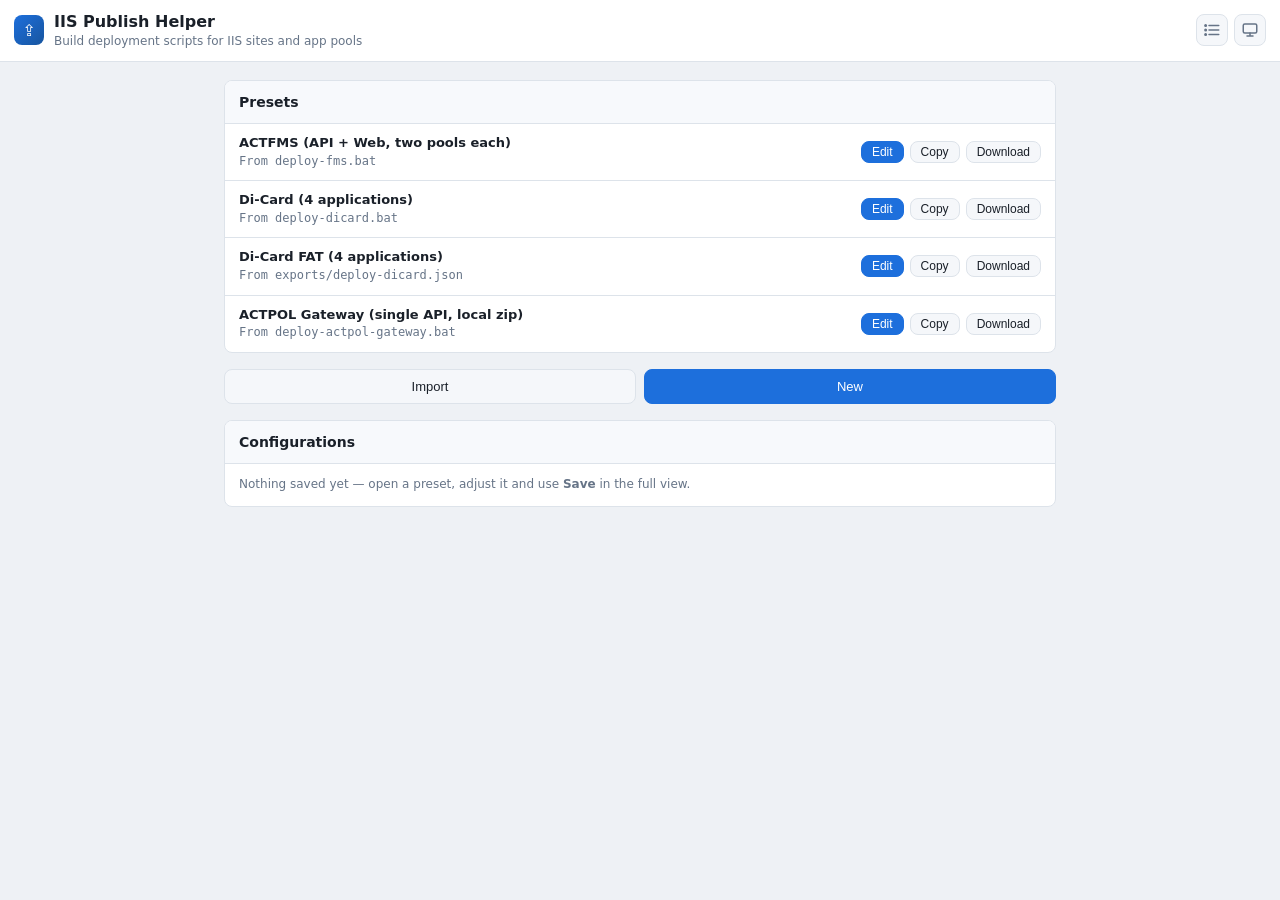
<file: index.html>
<!DOCTYPE html>
<html lang="en">
<head>
<meta charset="utf-8">
<meta name="viewport" content="width=device-width, initial-scale=1">
<title>IIS Publish Helper</title>
<link rel="stylesheet" href="css/styles.css">
<script>
  /* pin the saved theme before first paint, so the page never flashes the other palette */
  try {
    var t = localStorage.getItem('iis-publish-helper.theme');
    if (t === 'light' || t === 'dark') document.documentElement.setAttribute('data-theme', t);
  } catch (e) { /* storage blocked: follow the OS */ }
  /* same for the view, so the editor never flashes before the simple list */
  var v = 'simple';
  try { if (JSON.parse(localStorage.getItem('iis-publish-helper.ui') || '{}').view === 'full') v = 'full'; }
  catch (e) { /* storage blocked or unreadable: simple */ }
  document.documentElement.setAttribute('data-view', v);
</script>
</head>
<body>

<header class="topbar">
  <div class="brand">
    <span class="logo">⇪</span>
    <div>
      <h1>IIS Publish Helper</h1>
      <p class="sub">Build deployment scripts for IIS sites and app pools</p>
    </div>
    <div class="nav-tools">
      <!-- each button shows the current setting; a click moves to the next one -->
      <button id="btnView" class="nav-toggle" type="button">
        <svg class="when-simple" viewBox="0 0 24 24" aria-hidden="true"><path d="M8 6h13M8 12h13M8 18h13"/><circle cx="3.5" cy="6" r="1"/><circle cx="3.5" cy="12" r="1"/><circle cx="3.5" cy="18" r="1"/></svg>
        <svg class="when-full" viewBox="0 0 24 24" aria-hidden="true"><rect x="3" y="4" width="18" height="16" rx="2"/><path d="M9 4v16M12.5 9h5M12.5 13h5M12.5 17h3"/></svg>
      </button>
      <button id="btnTheme" class="nav-toggle" type="button">
        <svg class="when-system" viewBox="0 0 24 24" aria-hidden="true"><rect x="3" y="4" width="18" height="12" rx="2"/><path d="M8 20h8M12 16v4"/></svg>
        <svg class="when-light" viewBox="0 0 24 24" aria-hidden="true"><circle cx="12" cy="12" r="4"/><path d="M12 2v2M12 20v2M4.9 4.9l1.4 1.4M17.7 17.7l1.4 1.4M2 12h2M20 12h2M4.9 19.1l1.4-1.4M17.7 6.3l1.4-1.4"/></svg>
        <svg class="when-dark" viewBox="0 0 24 24" aria-hidden="true"><path d="M21 12.8A9 9 0 1 1 11.2 3a7 7 0 0 0 9.8 9.8z"/></svg>
      </button>
    </div>
  </div>
</header>

<!-- ------------------------------------------------- simple view -->
<main id="library" class="library">
  <section class="lib-section">
    <h2 class="lib-title">Presets</h2>
    <ul id="libPresets" class="lib-list lib-scroll"></ul>
    <p id="libPresetsNote" class="note" hidden></p>
  </section>

  <div class="lib-actions">
    <button id="libImport" class="btn">Import</button>
    <button id="libNew" class="btn primary">New</button>
  </div>

  <section class="lib-section">
    <h2 class="lib-title">Configurations</h2>
    <ul id="libSaved" class="lib-list"></ul>
    <p id="libSavedEmpty" class="note">Nothing saved yet — open a preset, adjust it and use <strong>Save</strong>
      in the full view.</p>
  </section>
</main>

<template id="libItemTemplate">
  <li class="lib-item">
    <div class="lib-text">
      <span class="lib-name"></span>
      <span class="lib-meta"></span>
    </div>
    <span class="lib-tools">
      <button class="btn tiny primary" data-lib="edit" title="Open it in the full view">Edit</button>
      <button class="btn tiny" data-lib="copy" title="Copy the generated .bat to the clipboard">Copy</button>
      <button class="btn tiny" data-lib="download" title="Download the generated .bat">Download</button>
      <button class="icon danger" data-lib="delete" title="Delete this configuration">✕</button>
    </span>
  </li>
</template>

<div class="shell" id="editor">

<aside class="sidebar">
  <section class="lib-section side-card">
    <h2 class="lib-title">Current script</h2>
    <div class="side-current">
      <span class="lib-name" id="curName"></span>
      <span class="lib-meta" id="curMeta"></span>
    </div>
    <div class="side-card-actions">
      <button id="btnSave" class="btn tiny primary" title="Keep it under a name in this browser">Save</button>
      <button id="btnExportJson" class="btn tiny" title="Download the configuration as JSON">Export</button>
    </div>
  </section>

  <section class="lib-section side-card">
    <h2 class="lib-title">Presets</h2>
    <ul id="sidePresets" class="lib-list side-list lib-scroll"></ul>
    <p id="sidePresetsNote" class="note" hidden></p>
  </section>

  <div class="lib-actions">
    <button id="btnImport" class="btn">Import</button>
    <button id="btnNew" class="btn primary">New</button>
    <input type="file" id="fileImport" accept=".json,application/json" hidden>
  </div>

  <section class="lib-section side-card">
    <h2 class="lib-title">Configurations</h2>
    <ul id="sideSaved" class="lib-list side-list lib-scroll"></ul>
    <p id="sideSavedEmpty" class="note">Nothing saved yet.</p>
  </section>

  <section class="lib-section side-card">
    <h2 class="lib-title">View</h2>
    <div class="side-card-body">
      <button id="btnDefaults" class="btn ghost side-btn" title="Show the rarely-changed values">Defaults</button>
    </div>
  </section>
</aside>

<template id="sideItemTemplate">
  <li class="lib-item side-item" tabindex="0">
    <div class="lib-text">
      <span class="lib-name"></span>
      <span class="lib-meta"></span>
    </div>
    <button class="icon danger" data-side="delete" title="Delete this configuration">✕</button>
  </li>
</template>

<div class="content">

<main class="workspace">

<div class="steps">

  <!-- the checks ride in the steps column, so they share its width -->
  <div id="warningsCard" class="warnbar" hidden>
    <span class="warnbar-title">Checks</span>
    <ul id="warnings" class="warnings"></ul>
  </div>

  <!-- ----------------------------------------------- 1. package -->
  <details class="step" id="step-package" open>
    <summary class="step-head">
      <span class="step-num">1</span>
      <span class="step-title">Release package</span>
      <span class="step-sum" id="sum-package"></span>
      <span class="chev" aria-hidden="true">▾</span>
    </summary>
    <div class="step-body">
      <div class="checks">
        <label class="check"><input type="checkbox" role="switch" data-bind="useZip"> Deploy from a zip file</label>
      </div>
      <div class="split cond-zip">
        <div class="grid">
          <label class="span-all">Zip file
            <input data-bind="zipSource" placeholder="C:\Publish\APP_PUBLISH.zip">
          </label>
          <label class="span-all">Extract to
            <input data-bind="extractDir" placeholder="C:\Publish\APP_PUBLISH">
          </label>
        </div>
        <div class="tree-wrap">
          <div class="tree-title">Expected zip structure</div>
          <pre id="zipTree" class="tree"></pre>
        </div>
      </div>
      <p class="cond-nozip note">Every project uses its own absolute source folder — no zip is unpacked.</p>
    </div>
  </details>

  <!-- ---------------------------------------------- 2. projects -->
  <details class="step" id="step-projects">
    <summary class="step-head">
      <span class="step-num">2</span>
      <span class="step-title">Projects</span>
      <span class="step-sum" id="sum-projects"></span>
      <button id="btnExpandAll" class="btn tiny" title="Open every project">Expand</button>
      <button id="btnCollapseAll" class="btn tiny" title="Close every project">Collapse</button>
      <button id="btnAddProjectTop" class="btn tiny primary">+ Add</button>
      <span class="chev" aria-hidden="true">▾</span>
    </summary>
    <div class="step-body">
      <div id="projects"></div>
      <button id="btnAddProject" class="btn add-wide">+ Add project</button>
    </div>
  </details>

  <!-- ---------------------------------------------- 3. database -->
  <details class="step" id="step-database">
    <summary class="step-head">
      <span class="step-num">3</span>
      <span class="step-title">Database scripts</span>
      <span class="step-sum" id="sum-database"></span>
      <span class="chev" aria-hidden="true">▾</span>
    </summary>
    <div class="step-body">
      <div class="checks">
        <label class="check"><input type="checkbox" role="switch" data-bind="mssqlEnabled"> Run SQL Server scripts</label>
        <label class="check"><input type="checkbox" role="switch" data-bind="as400Enabled"> Run AS400 scripts</label>
      </div>
      <p class="cond-nosql note">Both are off — the script does not touch any database.</p>

      <div class="grid cond-sql">
        <label>When to run them
          <select data-bind="sqlWhen">
            <option value="before">Before IIS is stopped</option>
            <option value="stopped">While IIS is stopped, before the files are copied</option>
            <option value="after">After IIS is started again</option>
          </select>
        </label>
        <label class="check db-stop"><input type="checkbox" role="switch" data-bind="sqlStopOnError">
          A failed script stops the deployment</label>
      </div>
      <p class="note cond-sql">Scripts run one after the other; after a failure the rest of that database's
        list is skipped. <em>Before</em> aborts without touching IIS, <em>while stopped</em> keeps the old files and
        starts IIS again, <em>after</em> can only count the error.</p>

      <section class="db-card cond-mssql">
        <h3 class="db-title">SQL Server</h3>
        <div class="grid">
          <label>Tool
            <select data-bind="mssqlTool">
              <option value="sqlcmd">sqlcmd</option>
              <option value="invoke-sqlcmd">Invoke-Sqlcmd — PowerShell SqlServer module</option>
            </select>
          </label>
          <label>Server <span class="hint-inline">instance</span>
            <input data-bind="mssqlServer" placeholder="SQLSRV01\PROD">
          </label>
          <label>Database
            <input data-bind="mssqlDatabase" placeholder="DICARD">
          </label>
          <label>Authentication
            <select data-bind="mssqlAuth">
              <option value="windows">Windows — the account running the script</option>
              <option value="sql">SQL Server login</option>
            </select>
          </label>
          <label class="cond-mssql-sql">User
            <input data-bind="mssqlUser" placeholder="deploy_user">
          </label>
          <label class="cond-mssql-sql">Password <span class="hint-inline">empty = asked at run time</span>
            <input type="password" data-bind="mssqlPassword" autocomplete="new-password">
          </label>
        </div>
        <div class="checks">
          <label class="check"><input type="checkbox" role="switch" data-bind="mssqlTrustCert">
            Trust the server certificate</label>
        </div>
        <div class="grid">
          <label>Scripts folder <span class="hint-inline cond-zip">relative = inside the zip</span>
            <input data-bind="mssqlDir" placeholder="SQL_SERVER">
          </label>
          <label>Scripts, in order <span class="hint-inline">empty = every .sql in the folder, by name</span>
            <textarea data-bind="mssqlFiles" rows="3" placeholder="01_tables.sql&#10;02_procedures.sql"></textarea>
          </label>
        </div>
      </section>

      <section class="db-card cond-as400">
        <h3 class="db-title">AS400 <span class="hint-inline">Db2 for i</span></h3>
        <div class="grid">
          <label>Tool
            <select data-bind="as400Tool">
              <option value="odbc">IBM i Access ODBC Driver — through PowerShell</option>
              <option value="db2">Db2 command line processor — db2</option>
            </select>
          </label>
          <label class="cond-as400-odbc">System <span class="hint-inline">host name or IP</span>
            <input data-bind="as400System" placeholder="AS400PROD">
          </label>
          <label class="cond-as400-odbc">Default library <span class="hint-inline">optional</span>
            <input data-bind="as400Library" placeholder="DICARDLIB">
          </label>
          <label class="cond-as400-odbc">ODBC driver name
            <input data-bind="as400Driver" placeholder="IBM i Access ODBC Driver">
          </label>
          <label class="cond-as400-db2">Database alias <span class="hint-inline">catalogued in the Db2 client</span>
            <input data-bind="as400Database" placeholder="AS400PRD">
          </label>
          <label>User
            <input data-bind="as400User" placeholder="DEPLOYUSR">
          </label>
          <label>Password <span class="hint-inline">empty = asked at run time</span>
            <input type="password" data-bind="as400Password" autocomplete="new-password">
          </label>
        </div>
        <div class="grid">
          <label>Scripts folder <span class="hint-inline cond-zip">relative = inside the zip</span>
            <input data-bind="as400Dir" placeholder="AS400">
          </label>
          <label>Scripts, in order <span class="hint-inline">empty = every .sql in the folder, by name</span>
            <textarea data-bind="as400Files" rows="3" placeholder="01_files.sql&#10;02_procedures.sql"></textarea>
          </label>
        </div>
        <p class="note cond-as400-odbc">Statements are split on a <code>;</code> at the end of a line and
          <code>--</code> comment lines are skipped — the shape ACS Run SQL Scripts saves.</p>
      </section>
    </div>
  </details>

  <!-- ------------------------------------------------- defaults -->
  <details class="step defaults" id="step-defaults" hidden>
    <summary class="step-head">
      <span class="step-num" aria-hidden="true">⚙</span>
      <span class="step-title">Defaults</span>
      <span class="step-sum" id="sum-defaults"></span>
      <span class="chev" aria-hidden="true">▾</span>
    </summary>
    <div class="step-body">
      <p class="note">Values that rarely change. They are part of the configuration and are saved and
        exported with it — this panel is simply out of the way until you need it.</p>

      <div class="checks">
        <label class="check"><input type="checkbox" role="switch" data-bind="autoElevate"> Auto-elevate to Administrator</label>
        <label class="check"><input type="checkbox" role="switch" data-bind="pauseAtEnd"> Pause at the end</label>
        <label class="check"><input type="checkbox" role="switch" data-bind="logEnabled"> Write a log file</label>
        <label class="check cond-zip"><input type="checkbox" role="switch" data-bind="cleanExtract">
          Empty the extract folder before extracting</label>
      </div>

      <div class="grid">
        <label>Deployment order
          <select data-bind="deployMode">
            <option value="batch">All projects at a time</option>
            <option value="sequential">One project at a time</option>
          </select>
        </label>
        <label>File name
          <div class="withsuffix">
            <input data-bind="scriptName" placeholder="deploy-actfms">
            <span class="suffix">.bat</span>
          </div>
        </label>
        <label>Title shown while running
          <input data-bind="title" placeholder="ACTFMS Deployment">
        </label>
        <label>Wait after stopping a pool <span class="hint-inline">seconds</span>
          <input type="number" min="0" max="120" data-bind="stopWait">
        </label>
        <label class="cond-zip">How the zip is unpacked
          <select data-bind="unzipMethod">
            <option value="cscript">cscript — Windows Script Host</option>
            <option value="tar">tar — Windows 10 1803 / Server 2019 and newer</option>
            <option value="7zip">7-Zip</option>
          </select>
        </label>
        <label class="cond-log">Log folder
          <input data-bind="logDir" placeholder="C:\Publish\_logs">
        </label>
      </div>

      <hr class="rule">

      <div class="checks">
        <label class="check"><input type="checkbox" role="switch" data-bind="backupEnabled">
          Back up the destination folders before replacing files</label>
      </div>
      <div class="grid">
        <label class="cond-backup">Backup root folder
          <input data-bind="backupRoot" placeholder="C:\Publish\_backups">
        </label>
        <label class="cond-backup">Keep only the newest N runs <span class="hint-inline">0 = keep all</span>
          <input type="number" min="0" max="365" data-bind="backupKeep">
        </label>
        <label>Folder for the generated exclude lists
          <input data-bind="excludeDir" placeholder="C:\Publish\_excludes">
        </label>
      </div>
      <p class="note cond-backup">Each run writes
        <code>&lt;backup root&gt;\&lt;timestamp&gt;\&lt;project&gt;\&lt;folder&gt;</code> using robocopy.</p>
      <p class="note">The script writes one exclude list per project into the exclude folder at run time, so the
        .bat file stays self-contained. <strong>That path must not contain spaces</strong> — xcopy cannot quote it.</p>
    </div>
  </details>

</div><!-- /.steps -->

<!-- -------------------------------------------------- 4. script -->
<aside class="script-col">
  <section class="step pane" id="step-output">
    <div class="step-head" id="scriptHead" role="button" tabindex="0" aria-controls="scriptBody"
         title="Show or hide the script">
      <span class="step-num">4</span>
      <span class="step-title">Generated script</span>
      <span class="step-sum" id="sum-output"></span>
      <button id="btnCopy" class="btn tiny">Copy</button>
      <button id="btnDownload" class="btn tiny primary">Download .bat</button>
      <span class="chev" aria-hidden="true">▾</span>
    </div>
    <div class="step-body no-pad" id="scriptBody">
      <pre id="output" class="output"></pre>
    </div>
  </section>
</aside>

</main>

</div><!-- /.content -->
</div><!-- /.shell -->

<template id="projectTemplate">
  <details class="project" open>
    <summary class="project-head">
      <span class="pnum"></span>
      <span class="pname"></span>
      <span class="pmeta"></span>
      <span class="pskip">skipped</span>
      <span class="project-tools">
        <button class="icon" data-act="up" title="Move up">↑</button>
        <button class="icon" data-act="down" title="Move down">↓</button>
        <button class="icon" data-act="dup" title="Duplicate">⧉</button>
        <button class="icon danger" data-act="del" title="Remove">✕</button>
      </span>
      <span class="chev" aria-hidden="true">▾</span>
    </summary>

    <div class="project-body">
      <div class="pcol">
        <div class="grid">
          <label>Project name
            <input data-bind="name" placeholder="API">
          </label>
          <label>Origin
            <select data-bind="sourceMode">
              <option value="zip">Folder inside the zip</option>
              <option value="abs">Absolute path</option>
            </select>
          </label>
        </div>
        <label>
          <input data-bind="sourceSub" class="src-zip" placeholder="ACTFMS_API">
          <input data-bind="sourceAbs" class="src-abs" placeholder="C:\builds\ACTFMS_API">
        </label>
        <p class="resolved">→ <span class="resolved-path"></span></p>

        <div class="label-row">
          <span class="lbl">Destination folders</span>
          <button class="btn tiny" data-act="addTarget">+ destination</button>
        </div>
        <div class="target-list"></div>
      </div>

      <div class="pcol">
        <div class="grid">
          <label>Application pool
            <input data-bind="pool" placeholder="MPSAPI">
          </label>
          <label>Site name <span class="hint-inline">optional</span>
            <input data-bind="site" placeholder="MPSAPI">
          </label>
        </div>
        <div class="checks">
          <label class="check"><input type="checkbox" role="switch" data-bind="enabled"> Include in the script</label>
          <label class="check"><input type="checkbox" role="switch" data-bind="backup"> Back up this project</label>
        </div>
        <label>Do not replace these files
          <textarea data-bind="keepText" rows="4" placeholder="appsettings.json&#10;web.config"></textarea>
        </label>
        <p class="note">One entry per line, matched by xcopy against the full source path — <code>web.config</code>
          also protects <code>sub\web.config</code>. Listed files are never copied, so a destination that does not
          have the file yet will not get one.</p>
      </div>
    </div>
  </details>
</template>

<template id="targetTemplate">
  <div class="target">
    <input data-bind="target" placeholder="C:\Team ACTFMS\Web services\MPSAPI">
    <button class="icon danger" data-act="delTarget" title="Remove destination">✕</button>
  </div>
</template>

<div id="toast" class="toast" hidden></div>

<script src="js/presets.js"></script>
<script src="js/generator.js"></script>
<script src="js/app.js"></script>
</body>
</html>
</file>
<file: css/styles.css>
:root {
  --bg: #0f1216;
  --panel: #161b22;
  --panel-2: #1c232c;
  --head: #1a212a;
  --line: #2a323d;
  --text: #dfe6ee;
  --muted: #a3afbd;
  --accent: #4f9cf9;
  --accent-2: #2f6fd0;
  --danger: #e5544b;
  --warn: #e8b339;
  --radius: 8px;
  --mono: "Cascadia Mono", Consolas, "SF Mono", Menlo, monospace;
  --wrap: 1700px;
  --side: 270px;
  color-scheme: dark;   /* native controls and scrollbars follow the palette */
}

/* light palette: follows the OS unless the theme switch pins one via html[data-theme] */
@media (prefers-color-scheme: light) {
  :root:not([data-theme="dark"]) {
    --bg: #eef1f5;
    --panel: #ffffff;
    --panel-2: #f5f7fa;
    --head: #f7f9fc;
    --line: #dde3ea;
    --text: #1a2029;
    --muted: #667487;
    --accent: #1d6fdc;
    --accent-2: #17559f;
    color-scheme: light;
  }
}
:root[data-theme="light"] {
  --bg: #eef1f5;
  --panel: #ffffff;
  --panel-2: #f5f7fa;
  --head: #f7f9fc;
  --line: #dde3ea;
  --text: #1a2029;
  --muted: #667487;
  --accent: #1d6fdc;
  --accent-2: #17559f;
  color-scheme: light;
}

* { box-sizing: border-box; }

/* an author `display` rule outranks the browser's [hidden] — put it back */
[hidden] { display: none !important; }

body {
  margin: 0;
  background: var(--bg);
  color: var(--text);
  font: 14px/1.45 "Segoe UI", system-ui, -apple-system, sans-serif;
}

h1 { margin: 0; font-size: 16px; font-weight: 600; }
code { font-family: var(--mono); font-size: .92em; background: var(--panel-2); padding: 1px 4px; border-radius: 4px; }

/* ---------------------------------------------------- topbar */
.topbar {
  display: flex; align-items: center;
  padding: 10px 0 10px var(--side);   /* clear the rail, so the brand sits over the content column */
  background: var(--panel);
  border-bottom: 1px solid var(--line);
  z-index: 30;
}
/* same box as .workspace: centred, capped at --wrap, 14px gutter — so both start on one x */
.brand {
  display: flex; align-items: center; gap: 10px;
  width: 100%; max-width: var(--wrap); margin: 0 auto; padding: 0 14px;
}
.logo {
  width: 30px; height: 30px; flex: none; display: grid; place-items: center;
  background: linear-gradient(135deg, var(--accent), var(--accent-2));
  color: #fff; border-radius: var(--radius); font-size: 16px;
}
.sub { margin: 0; font-size: 12px; color: var(--muted); }

/* icon-only toggles on the right: each shows the current setting, a click moves to the next */
.nav-tools { display: flex; gap: 6px; margin-left: auto; }
.nav-toggle {
  width: 32px; height: 32px; padding: 0; flex: none;
  display: grid; place-items: center;
  border: 1px solid var(--line); border-radius: var(--radius);
  background: var(--panel-2); color: var(--muted); cursor: pointer;
}
.nav-toggle:hover { color: var(--text); border-color: var(--accent); }
.nav-toggle:focus-visible { outline: 2px solid var(--accent); outline-offset: 1px; }
.nav-toggle svg {
  display: none; width: 18px; height: 18px;
  fill: none; stroke: currentColor; stroke-width: 2; stroke-linecap: round; stroke-linejoin: round;
}
.nav-toggle circle[r="1"] { fill: currentColor; }
/* the attributes are set before first paint, so the right icon never flickers */
[data-view="simple"] #btnView .when-simple,
[data-view="full"] #btnView .when-full,
:root:not([data-theme]) #btnTheme .when-system,
[data-theme="light"] #btnTheme .when-light,
[data-theme="dark"] #btnTheme .when-dark { display: block; }
/* a pinned theme or the full view are "on": tint them with the accent */
[data-view="full"] #btnView,
[data-theme] #btnTheme { color: var(--accent); }

/* ---------------------------------------------------- views */
/* simple: the library alone; full: the rail and the editor */
/* html[data-view] is set before first paint by the inline script in index.html */
[data-view="simple"] .shell,
[data-view="full"] .library { display: none; }
[data-view="simple"] .topbar { padding-left: 0; }   /* no rail to clear */

/* ---------------------------------------------------- library (simple view) */
.library {
  width: 100%; max-width: 860px; margin: 0 auto; padding: 18px 14px 28px;
  display: flex; flex-direction: column; gap: 16px;
}
.lib-section {
  background: var(--panel); border: 1px solid var(--line); border-radius: var(--radius);
  overflow: hidden;
}
.lib-title {
  margin: 0; padding: 11px 14px; font-size: 14px; font-weight: 600;
  background: var(--head); border-bottom: 1px solid var(--line);
}
.lib-list { list-style: none; margin: 0; padding: 0; }
.lib-scroll { max-height: min(46vh, 420px); overflow-y: auto; }
.lib-item {
  display: flex; align-items: center; gap: 12px;
  padding: 10px 14px; border-bottom: 1px solid var(--line);
}
.lib-item:last-child { border-bottom: none; }
.lib-item:hover { background: var(--panel-2); }
.lib-text { display: flex; flex-direction: column; min-width: 0; flex: 1; }
.lib-name { font-weight: 600; font-size: 13px; }
.lib-meta {
  color: var(--muted); font-size: 12px; font-family: var(--mono);
  overflow: hidden; text-overflow: ellipsis; white-space: nowrap;
}
.lib-tools { display: flex; align-items: center; gap: 6px; flex: none; }
.lib-section .note { margin: 0; padding: 12px 14px; }
.lib-actions { display: flex; gap: 8px; }
.lib-actions .btn { flex: 1; padding: 9px 12px; }

@media (max-width: 600px) {
  .lib-item { flex-wrap: wrap; }
  .lib-tools { width: 100%; }
}

/* ---------------------------------------------------- sidebar */
.shell { display: flex; align-items: stretch; }

/* the rail is built from the same cards and rows as the simple view */
.sidebar {
  flex: none; width: var(--side);
  padding: 14px;
  background: var(--bg);
  border-right: 1px solid var(--line);
  overflow-y: auto;
  display: flex; flex-direction: column; gap: 12px;
}

.side-card { flex: none; }
.side-card .lib-title { padding: 9px 12px; font-size: 13px; }
.side-card .note { padding: 10px 12px; }
.side-current { display: flex; flex-direction: column; padding: 10px 12px 0; min-width: 0; }
.side-current .lib-meta span { display: block; overflow: hidden; text-overflow: ellipsis; }
.side-current .dirty { color: var(--warn); }
.side-card-actions { display: flex; gap: 6px; padding: 10px 12px 12px; }
.side-card-actions .btn { flex: 1; }
.side-card-body { display: flex; flex-direction: column; gap: 8px; padding: 12px; }
.sidebar .lib-actions .btn { padding: 7px 10px; }

.side-list.lib-scroll { max-height: 220px; }
.side-item { padding: 8px 12px; gap: 6px; cursor: pointer; }
.side-item .lib-name { font-size: 12.5px; }
.side-item .lib-meta { font-size: 11px; }
.side-item:focus-visible { outline: 2px solid var(--accent); outline-offset: -2px; }
.side-item.active { background: var(--panel-2); box-shadow: inset 3px 0 0 var(--accent); }
.side-item .icon { flex: none; opacity: 0; }
.side-item:hover .icon, .side-item:focus-within .icon, .side-item.active .icon { opacity: 1; }

.side-row { display: flex; gap: 6px; }
.side-row .btn { flex: 1; }
.side-btn { text-align: left; }

.content { flex: 1; min-width: 0; display: flex; flex-direction: column; }

/* narrow windows: the rail folds back above the content, its cards side by side */
@media (max-width: 900px) {
  .topbar { padding-left: 0; }        /* no rail to clear once it folds to the top */
  .shell { flex-direction: column; min-height: 0; }
  .sidebar {
    width: auto; padding: 12px 14px;
    border-right: none; border-bottom: 1px solid var(--line);
    display: grid; grid-template-columns: repeat(auto-fit, minmax(220px, 1fr)); align-items: start;
    overflow: visible;
  }
  .sidebar .lib-actions { grid-column: 1 / -1; }
}

/* ---------------------------------------------------- controls */
.btn {
  border: 1px solid var(--line); background: var(--panel-2); color: var(--text);
  padding: 6px 12px; border-radius: var(--radius); cursor: pointer; font-size: 13px;
  white-space: nowrap;
}
.btn:hover { border-color: var(--accent); }
.btn.primary { background: var(--accent); border-color: var(--accent); color: #fff; }
.btn.primary:hover { background: var(--accent-2); }
.btn.ghost { background: transparent; }
.btn.tiny { padding: 3px 10px; font-size: 12px; }
.btn.add-wide {
  width: 100%; border-style: dashed; background: transparent; color: var(--muted);
  padding: 9px; margin-top: 4px;
}
.btn.add-wide:hover { color: var(--accent); border-color: var(--accent); }

.icon {
  border: 1px solid transparent; background: transparent; color: var(--muted);
  width: 26px; height: 26px; border-radius: 6px; cursor: pointer; line-height: 1;
}
.icon:hover { background: var(--panel); color: var(--text); border-color: var(--line); }
.icon.danger:hover { color: #fff; background: var(--danger); border-color: var(--danger); }

input, select, textarea {
  width: 100%; background: var(--bg); color: var(--text);
  border: 1px solid var(--line); border-radius: 6px; padding: 6px 8px;
  font-family: inherit; font-size: 13px;
}
input:focus, select:focus, textarea:focus { outline: none; border-color: var(--accent); }
textarea { font-family: var(--mono); resize: vertical; }
select { cursor: pointer; }

label { display: block; font-size: 12px; color: var(--muted); margin-bottom: 12px; }
label > input, label > select, label > textarea, label > .withsuffix { margin-top: 3px; }

.check { display: flex; align-items: center; gap: 8px; margin: 0; color: var(--text); font-size: 13px; cursor: pointer; }

/* every checkbox is drawn as a toggle switch; it stays a real checkbox underneath */
.check input {
  appearance: none; -webkit-appearance: none;
  position: relative; flex: none;
  width: 30px; height: 17px; margin: 0; padding: 0;
  border: 1px solid var(--line); border-radius: 999px;
  background: var(--panel-2);
  cursor: pointer; transition: background .15s ease, border-color .15s ease;
}
.check input::before {
  content: ""; position: absolute; top: 2px; left: 2px;
  width: 11px; height: 11px; border-radius: 50%;
  background: var(--muted);
  transition: transform .15s ease, background .15s ease;
}
.check input:checked { background: var(--accent); border-color: var(--accent); }
.check input:checked::before { transform: translateX(13px); background: #fff; }
.check input:focus-visible { outline: 2px solid var(--accent); outline-offset: 2px; }
.check input:disabled { opacity: .5; cursor: default; }
.checks { display: flex; flex-wrap: wrap; gap: 10px 22px; margin-bottom: 14px; }

.grid { display: grid; grid-template-columns: repeat(auto-fit, minmax(230px, 1fr)); gap: 0 16px; }
.grid .span-all { grid-column: 1 / -1; }
.hint-inline { color: var(--muted); font-weight: normal; text-transform: none; }
.note { font-size: 12px; color: var(--muted); margin: 2px 0 8px; }

.withsuffix { display: flex; align-items: center; }
.withsuffix input { border-top-right-radius: 0; border-bottom-right-radius: 0; }
.withsuffix .suffix {
  border: 1px solid var(--line); border-left: none; padding: 6px 8px; font-size: 13px;
  color: var(--muted); background: var(--panel-2); border-radius: 0 6px 6px 0;
}

/* ---------------------------------------------------- layout */
.workspace {
  display: grid;
  grid-template-columns: minmax(0, 1fr) minmax(440px, 44%);
  align-items: start;
  gap: 0 14px;
  padding: 14px;
  width: 100%;                  /* auto margins in the flex column would otherwise shrink it to its content */
  max-width: var(--wrap);
  margin: 0 auto;
}
/* the sidebar eats var(--side), so the script column needs a wider window than the content alone */
@media (max-width: 1400px) {
  .workspace { grid-template-columns: 1fr; gap: 10px; }
}

/* two-column mode is an app shell: the window never scrolls, each column does */
@media (min-width: 1401px) {
  html, body { height: 100%; }
  body { display: flex; flex-direction: column; overflow: hidden; }
  .topbar { flex: none; }
  .shell { flex: 1; min-height: 0; }
  .library { flex: 1; min-height: 0; overflow-y: auto; max-width: none;
             padding-left: max(14px, calc(50% - 416px)); padding-right: max(14px, calc(50% - 416px)); }
  .content { min-height: 0; overflow: hidden; }
  .workspace {
    flex: 1; min-height: 0; overflow: hidden;
    align-items: stretch;
    grid-template-rows: minmax(0, 1fr);
  }
  .steps { min-height: 0; overflow-y: auto; padding-right: 6px; }
  .script-col { min-height: 0; }
  .pane { height: 100%; }
  /* script folded: one column that scrolls as a whole, the script bar right under the steps */
  .content.script-shut { overflow-y: auto; }
  .content.script-shut .workspace { flex: none; overflow: visible; grid-template-rows: none; }
  .content.script-shut .steps { overflow: visible; padding-right: 0; }
  .content.script-shut .pane { height: auto; }
}
/* one column: capped and centred, so wide screens get breathing room on both sides */
.content.script-shut .workspace { grid-template-columns: minmax(0, 1fr); gap: 10px; max-width: 1200px; }

/* ---------------------------------------------------- steps */
.steps {
  display: flex; flex-direction: column; gap: 10px; min-width: 0;
  container: steps / inline-size;   /* the cards inside react to the column, not the window */
}

.step {
  flex: none;                   /* the column scrolls; cards must not be squeezed to fit it */
  background: var(--panel);
  border: 1px solid var(--line);
  border-radius: var(--radius);
  overflow: hidden;
}
.step[open] { border-color: var(--line); }

.step-head, .project-head {
  display: flex; align-items: center; gap: 10px;
  padding: 11px 14px; cursor: pointer; user-select: none;
  background: var(--head);
  list-style: none;
}
.step-head::-webkit-details-marker, .project-head::-webkit-details-marker { display: none; }
.step-head:hover, .project-head:hover { background: var(--panel-2); }
.step[open] > .step-head { border-bottom: 1px solid var(--line); }
.project[open] > .project-head { border-bottom: 1px solid var(--line); }

.step-num {
  width: 22px; height: 22px; flex: none; display: grid; place-items: center;
  border-radius: 50%; background: var(--panel-2); border: 1px solid var(--line);
  color: var(--muted); font-size: 11px; font-weight: 600;
}
.step[open] .step-num { background: var(--accent); border-color: var(--accent); color: #fff; }
.step-title { font-weight: 600; font-size: 14px; white-space: nowrap; }
.step-sum {
  color: var(--muted); font-size: 12px; font-family: var(--mono);
  margin-left: auto; overflow: hidden; text-overflow: ellipsis; white-space: nowrap;
  text-align: right;
}
.step-head .btn, .project-head .btn { flex: none; }
.chev { flex: none; color: var(--muted); font-size: 12px; transition: transform .18s ease; }
details[open] > summary > .chev { transform: rotate(180deg); }

.step.defaults { border-style: dashed; }
.step.defaults .step-num { background: var(--panel-2); border-color: var(--line); color: var(--muted); font-size: 13px; }
.rule { border: none; border-top: 1px solid var(--line); margin: 4px 0 14px; }

.step-body { padding: 14px; animation: reveal .18s ease-out; }
.step-body.no-pad { padding: 0; }
@keyframes reveal {
  from { opacity: 0; transform: translateY(-4px); }
  to   { opacity: 1; transform: none; }
}

.split { display: grid; grid-template-columns: minmax(0, 1fr) 340px; gap: 18px; align-items: start; }
@container steps (max-width: 780px) { .split { grid-template-columns: 1fr; } }

/* ---------------------------------------------------- zip tree */
.tree-wrap { background: var(--bg); border: 1px solid var(--line); border-radius: var(--radius); padding: 10px; }
.tree-title { font-size: 11px; text-transform: uppercase; letter-spacing: .06em; color: var(--muted); margin-bottom: 6px; }
.tree { font-family: var(--mono); font-size: 12px; margin: 0; white-space: pre; overflow-x: auto; }

/* ---------------------------------------------------- warnings */
.warnbar {
  display: flex; gap: 12px; align-items: baseline;
  flex: none; padding: 9px 14px;
  background: var(--panel); border: 1px solid var(--warn); border-left-width: 3px;
  border-radius: var(--radius);
}
.warnbar-title { font-size: 11px; text-transform: uppercase; letter-spacing: .06em; color: var(--warn); flex: none; }
.warnings { margin: 0; padding-left: 18px; font-size: 12px; columns: 2; }
@media (max-width: 900px) { .warnings { columns: 1; } }
.warnings li { margin-bottom: 3px; break-inside: avoid; }
.warnings li.err { color: var(--danger); }
.warnings li.warn { color: var(--muted); }

/* ---------------------------------------------------- projects */
#projects { display: flex; flex-direction: column; gap: 8px; }

.project { flex: none; background: var(--panel); border: 1px solid var(--line); border-radius: var(--radius); overflow: hidden; }
.project.disabled { opacity: .6; }
.project-head { padding: 9px 12px; }

.pnum {
  width: 20px; height: 20px; flex: none; display: grid; place-items: center;
  border-radius: 5px; background: var(--panel-2); border: 1px solid var(--line);
  color: var(--muted); font-size: 11px;
}
.pname { font-weight: 600; font-size: 13px; white-space: nowrap; }
.pmeta {
  color: var(--muted); font-size: 12px; font-family: var(--mono);
  overflow: hidden; text-overflow: ellipsis; white-space: nowrap;
}
.pskip {
  display: none; font-size: 10px; text-transform: uppercase; letter-spacing: .05em;
  color: var(--warn); border: 1px solid var(--warn); border-radius: 10px; padding: 0 7px;
}
.project.disabled .pskip { display: inline-block; }
.project-tools { display: flex; gap: 2px; margin-left: auto; flex: none; }

.project-body { padding: 14px; display: grid; grid-template-columns: 1fr 1fr; gap: 0 22px; animation: reveal .18s ease-out; }
@container steps (max-width: 720px) { .project-body { grid-template-columns: 1fr; } }
.pcol { min-width: 0; }

.resolved { font-family: var(--mono); font-size: 12px; color: var(--muted); margin: -8px 0 12px; word-break: break-all; }
.label-row { display: flex; align-items: center; justify-content: space-between; margin-bottom: 5px; }
.lbl { font-size: 12px; color: var(--muted); }
.target { display: flex; gap: 6px; align-items: center; margin-bottom: 6px; }

/* ---------------------------------------------------- database */
.db-card { border: 1px solid var(--line); border-radius: var(--radius); padding: 12px 14px 2px; margin-bottom: 10px; }
.db-title { margin: 0 0 10px; font-size: 13px; font-weight: 600; }
.db-stop { align-self: end; margin-bottom: 20px; }

/* mode-dependent visibility */
.project[data-mode="zip"] .src-abs { display: none; }
.project[data-mode="abs"] .src-zip { display: none; }

/* ---------------------------------------------------- output */
.script-col { min-width: 0; }

/* the script pane folds from its header and never scrolls the page — only its own body scrolls */
.pane { display: flex; flex-direction: column; }
.pane .step-num { background: var(--accent); border-color: var(--accent); color: #fff; }
.pane > .step-head { border-bottom: 1px solid var(--line); }
.pane.shut > .step-head { border-bottom: none; }
.pane.shut .step-num { background: var(--panel-2); border-color: var(--line); color: var(--muted); }
.pane:not(.shut) > .step-head > .chev { transform: rotate(180deg); }.pane > .step-body { min-height: 0; flex: 1; display: flex; animation: none; }

@media (max-width: 1400px) {
  .pane > .step-body { display: block; }
}

.output {
  font-family: var(--mono); font-size: 12px; line-height: 1.45;
  background: var(--bg); margin: 0; padding: 14px; flex: 1; min-width: 0;
  overflow: auto; max-height: 65vh; white-space: pre; tab-size: 4;
}
.pane .output { max-height: none; }
@media (max-width: 1400px) { .pane .output { max-height: 65vh; } }

/* ---------------------------------------------------- toast */
.toast {
  position: fixed; bottom: 18px; left: 50%; transform: translateX(-50%);
  background: var(--panel); border: 1px solid var(--accent); color: var(--text);
  padding: 8px 16px; border-radius: 20px; z-index: 50; font-size: 13px;
  box-shadow: 0 10px 28px rgba(0,0,0,.4);
}
</file>
